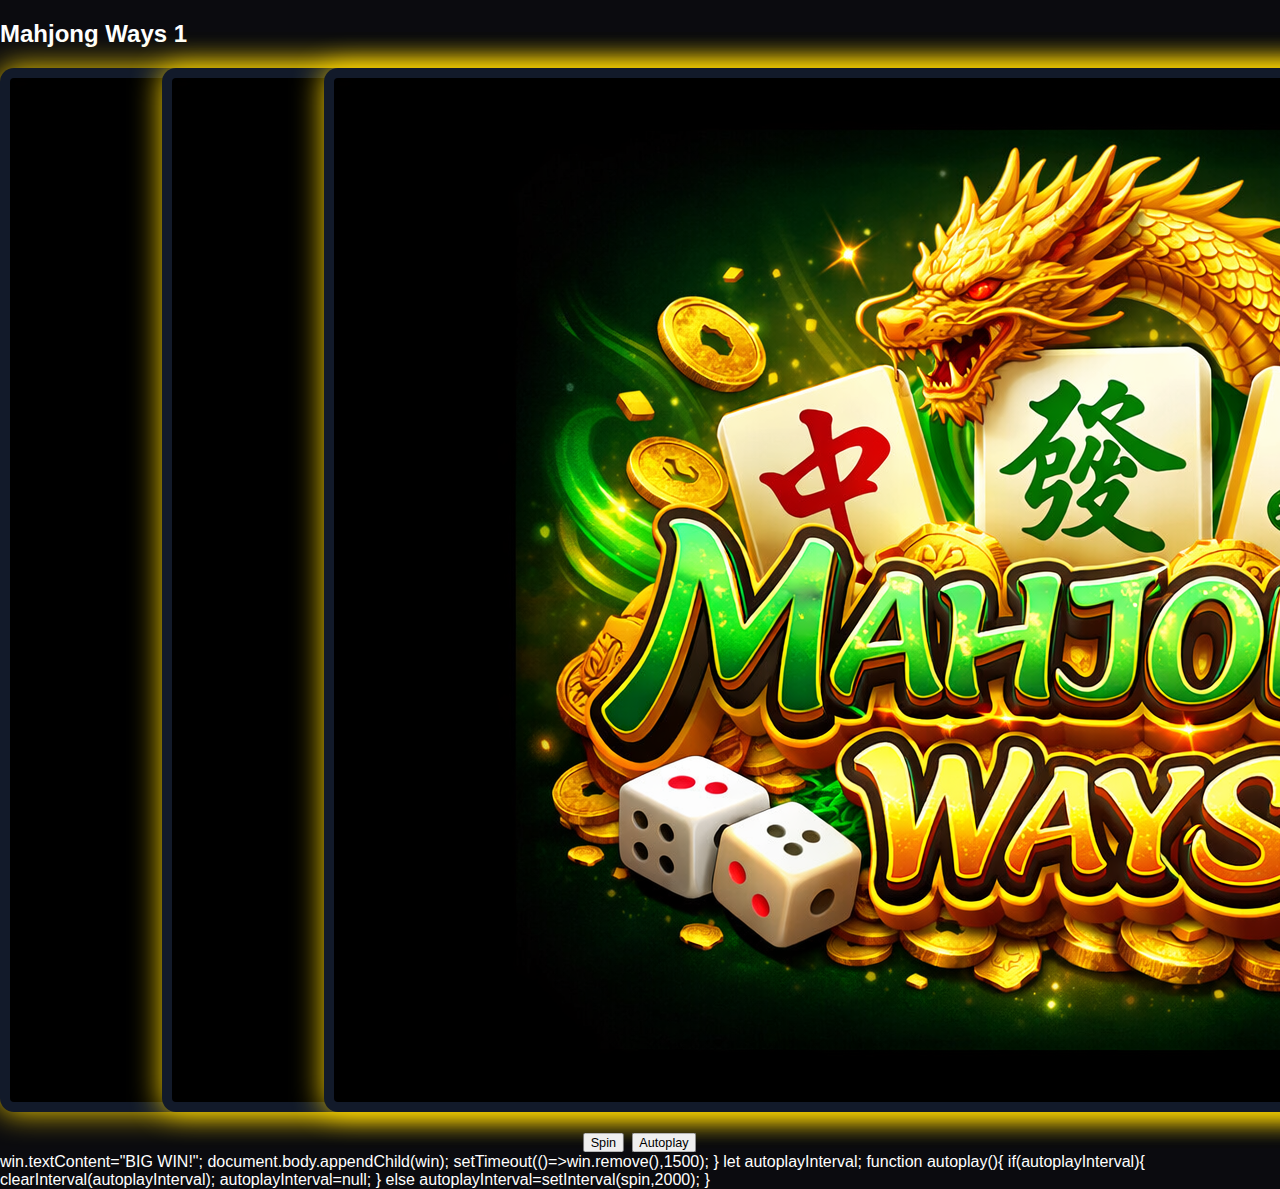
<file: mahjong_ways_1.html>
<!DOCTYPE html>
<html lang="en">
<head>
<meta charset="UTF-8">
<meta name="viewport" content="width=device-width, initial-scale=1.0">
<title>Mahjong Ways 1</title>
<link rel="stylesheet" href="../css/base.css">
<link rel="stylesheet" href="../css/games.css">
<link rel="stylesheet" href="../css/animation.css">
</head>
<body>
<h2>Mahjong Ways 1</h2>

<div id="reel" class="game-grid">
  <img src="../assets/thumbnails/mahjong_ways_1.png" class="game-card spin-glow">
  <img src="../assets/thumbnails/mahjong_ways_1.png" class="game-card spin-glow">
  <img src="../assets/thumbnails/mahjong_ways_1.png" class="game-card spin-glow">
</div>

<div style="text-align:center; margin-top:20px;">
  <button onclick="spin()" class="btn-press">Spin</button>
  <button onclick="autoplay()" class="btn-press">Autoplay</button>
</div>

<script>
let autoplayInterval;

function spin(){
  const reels=document.querySelectorAll("#reel img");
  reels.forEach((r,index)=>{
    r.style.transition="transform 1s ease-in-out";
    r.style.transform=`translateY(${Math.random()*200}px)`;
    setTimeout(()=>r.style.transform="translateY(0)",1000+index*100);
  });

  // Scatter glow effect
  reels.forEach(r=>{
    r.classList.add("gold-pulse");
    setTimeout(()=>r.classList.remove("gold-pulse"),1200);
  });

  // Big Win random
  if(Math.random()<0.4){
    const win=document.createElement("div");
    win.className="big-win"; win.textContent="BIG WIN!";
    document.body.appendChild(win);
    setTimeout(()=>win.remove(),1500);
  }
}

function autoplay(){
  if(autoplayInterval){ clearInterval(autoplayInterval); autoplayInterval=null; }
  else autoplayInterval=setInterval(spin,2000);
}
</script>
</body>
</html>  win.textContent="BIG WIN!";
  document.body.appendChild(win);
  setTimeout(()=>win.remove(),1500);
}

let autoplayInterval;
function autoplay(){
  if(autoplayInterval){ clearInterval(autoplayInterval); autoplayInterval=null; }
  else autoplayInterval=setInterval(spin,2000);
}
</script>

</body>
</html>
</file>
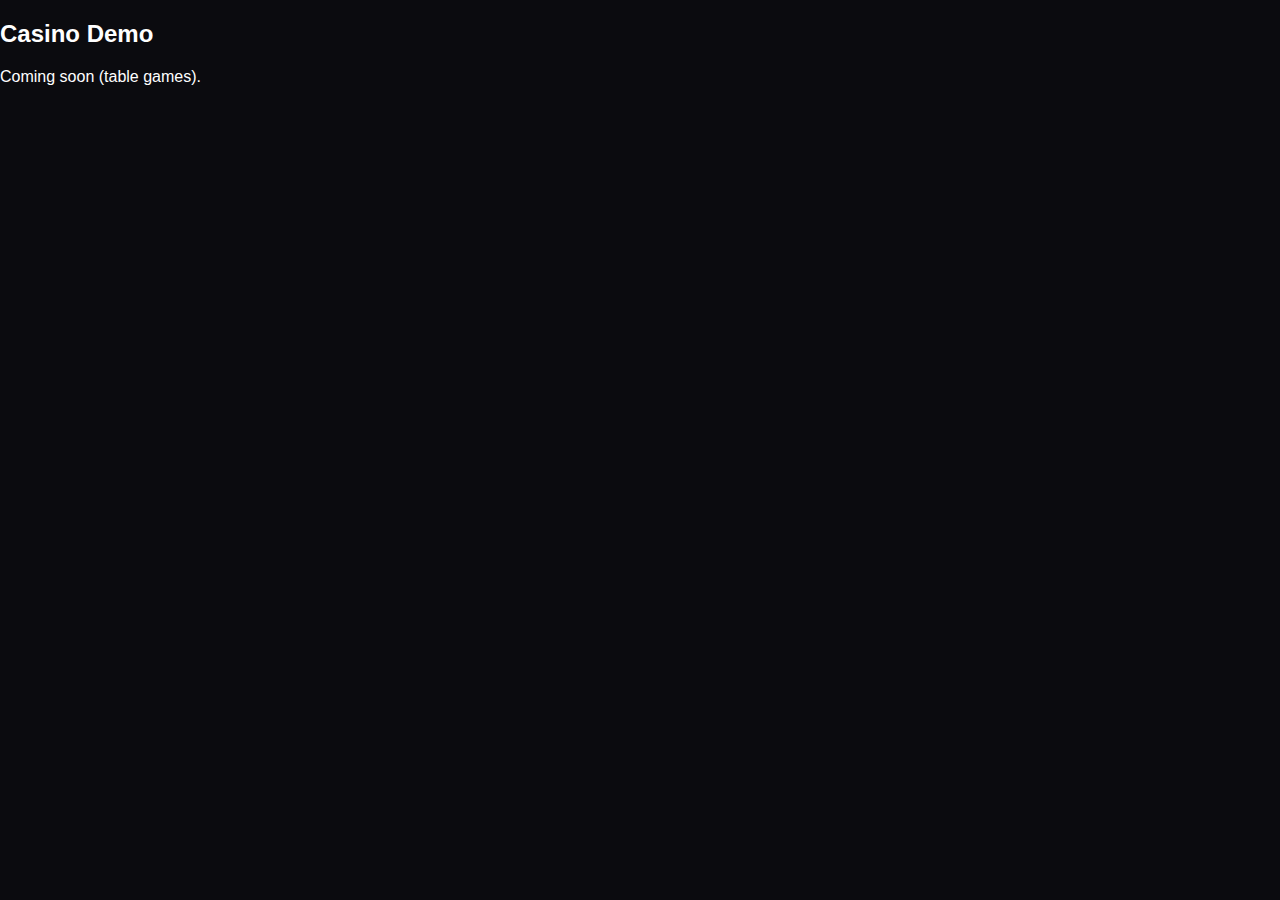
<file: pages/casino.html>
<!DOCTYPE html>
<html><head>
<title>Casino</title>
<link rel="stylesheet" href="../css/base.css">
</head>
<body>
<h2>Casino Demo</h2>
<p>Coming soon (table games).</p>

<script src="../js/data-games.js"></script>
<script src="../js/render-games.js"></script>
<script src="../js/wallet.js"></script>
<script src="../js/history.js"></script>
<script src="../js/navigation.js"></script>
<script src="../js/interaction.js"></script>
</body>
</html>
</file>
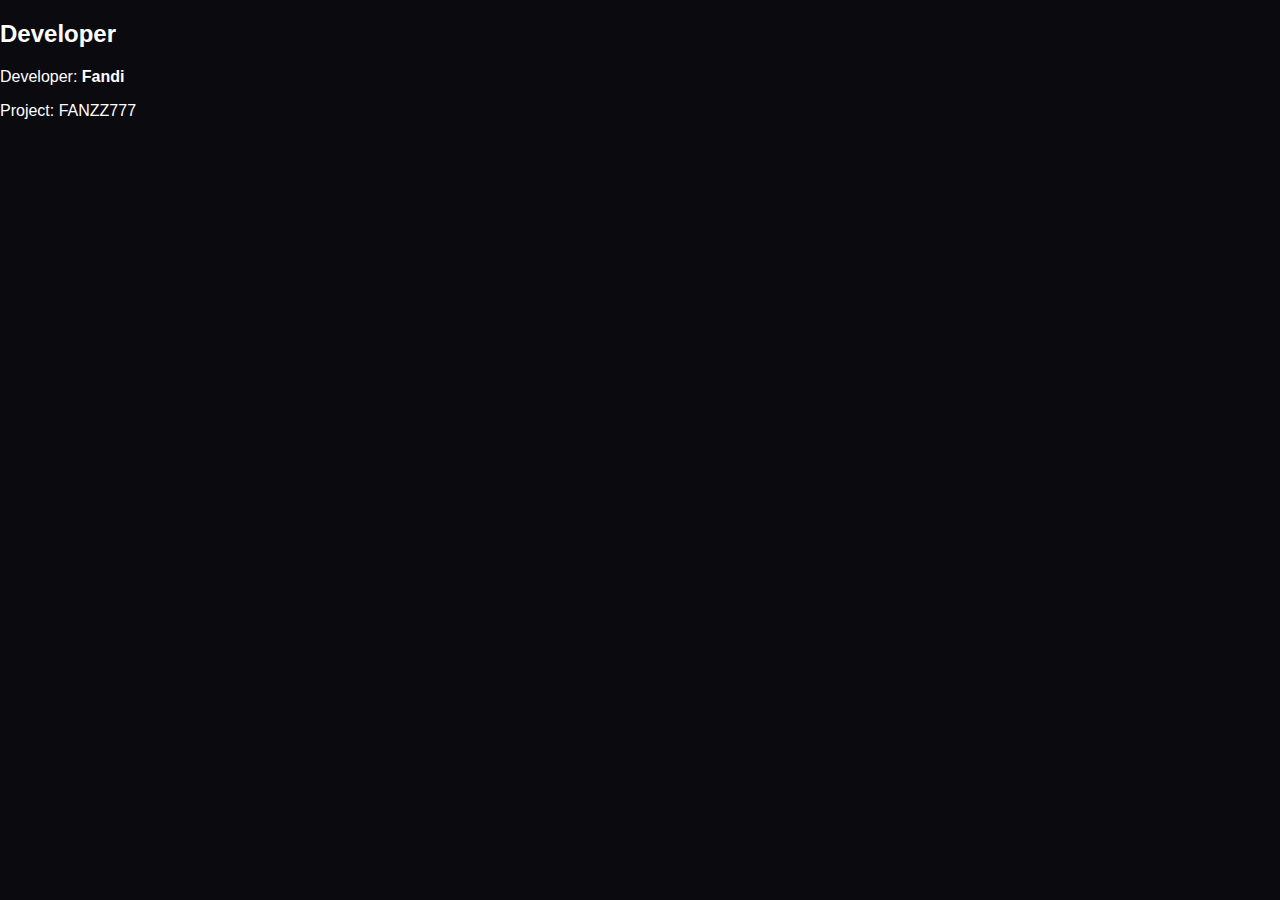
<file: pages/developer.html>
<!DOCTYPE html>
<html>
<head>
<title>Developer</title>
<link rel="stylesheet" href="../css/base.css">
</head>
<body>
<h2>Developer</h2>
<p>Developer: <b>Fandi</b></p>
<p>Project: FANZZ777</p>

<script src="../js/data-games.js"></script>
<script src="../js/render-games.js"></script>
<script src="../js/wallet.js"></script>
<script src="../js/history.js"></script>
<script src="../js/navigation.js"></script>
<script src="../js/interaction.js"></script>
</body>
</html>
</file>
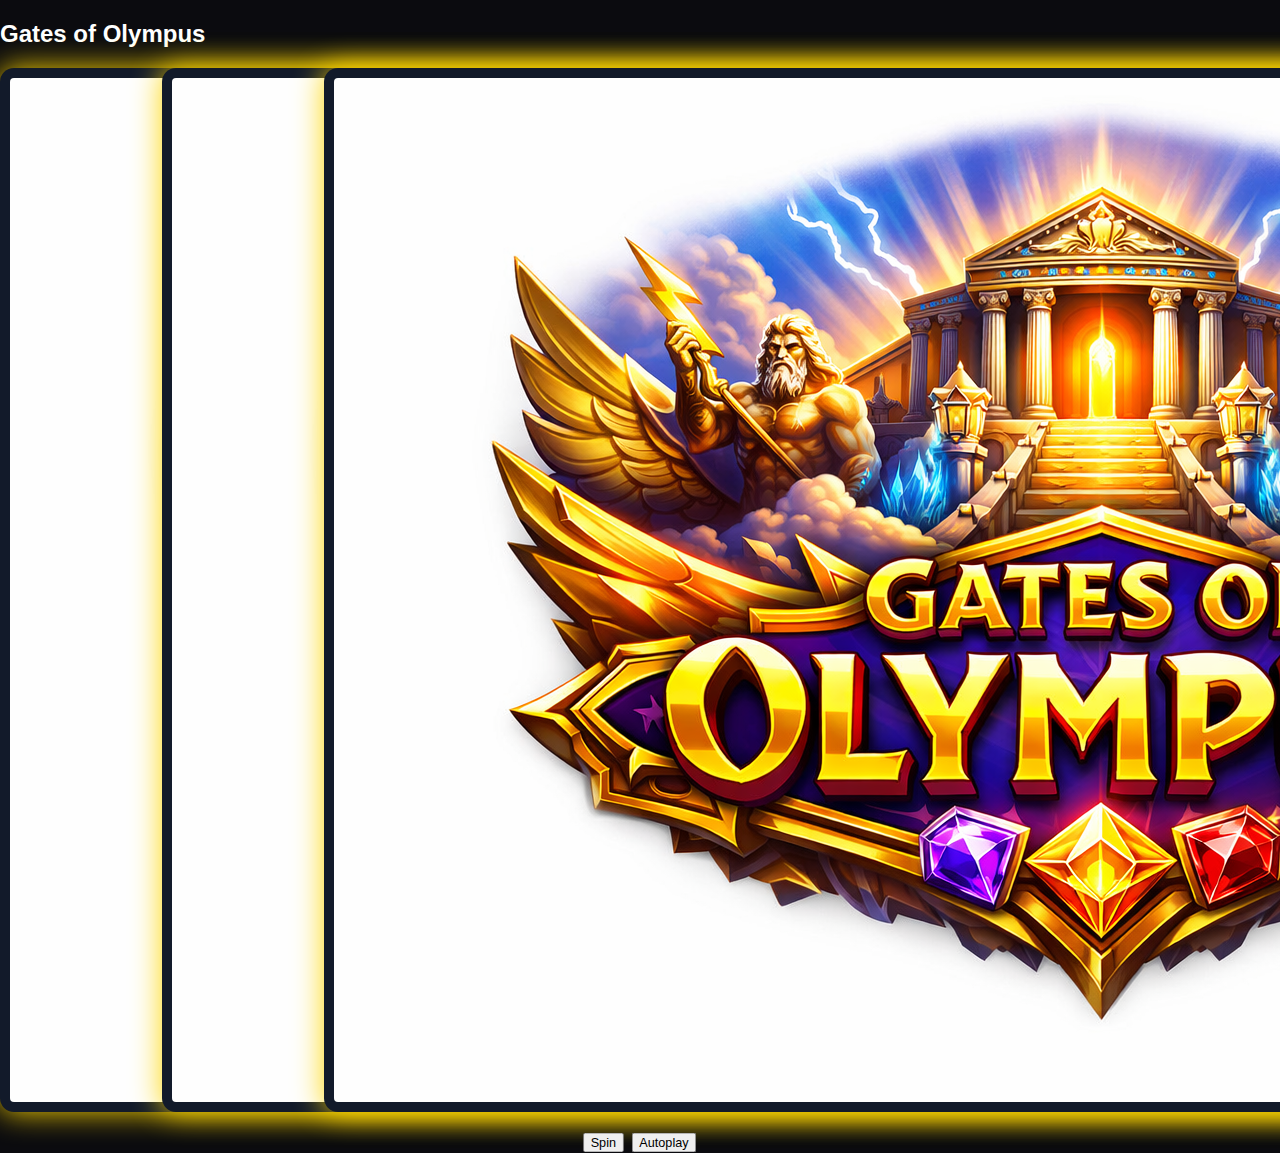
<file: pages/gates_of_olympus.html>
<!DOCTYPE html>
<html lang="en">
<head>
<meta charset="UTF-8">
<meta name="viewport" content="width=device-width, initial-scale=1.0">
<title>Gates of Olympus</title>
<link rel="stylesheet" href="../css/base.css">
<link rel="stylesheet" href="../css/games.css">
<link rel="stylesheet" href="../css/animation.css">
</head>
<body>
<h2>Gates of Olympus</h2>

<div id="reel" class="game-grid">
  <img src="../assets/thumbnails/gates_of_olympus.png" class="game-card spin-glow">
  <img src="../assets/thumbnails/gates_of_olympus.png" class="game-card spin-glow">
  <img src="../assets/thumbnails/gates_of_olympus.png" class="game-card spin-glow">
</div>

<div style="text-align:center; margin-top:20px;">
  <button onclick="spin()" class="btn-press">Spin</button>
  <button onclick="autoplay()" class="btn-press">Autoplay</button>
</div>

<script>
let autoplayInterval5;
function spin(){
  const reels=document.querySelectorAll("#reel img");
  reels.forEach((r,index)=>{
    r.style.transition="transform 1s ease-in-out";
    r.style.transform=`translateY(${Math.random()*220}px)`;
    setTimeout(()=>r.style.transform="translateY(0)",1100+index*100);
  });

  reels.forEach(r=>{
    r.classList.add("gold-pulse");
    setTimeout(()=>r.classList.remove("gold-pulse"),1300);
  });

  if(Math.random()<0.4){
    const win=document.createElement("div");
    win.className="big-win"; win.textContent="BIG WIN!";
    document.body.appendChild(win);
    setTimeout(()=>win.remove(),1500);
  }
}

function autoplay(){
  if(autoplayInterval5){ clearInterval(autoplayInterval5); autoplayInterval5=null; }
  else autoplayInterval5=setInterval(spin,2500);
}
</script>
</body>
</html>
</file>
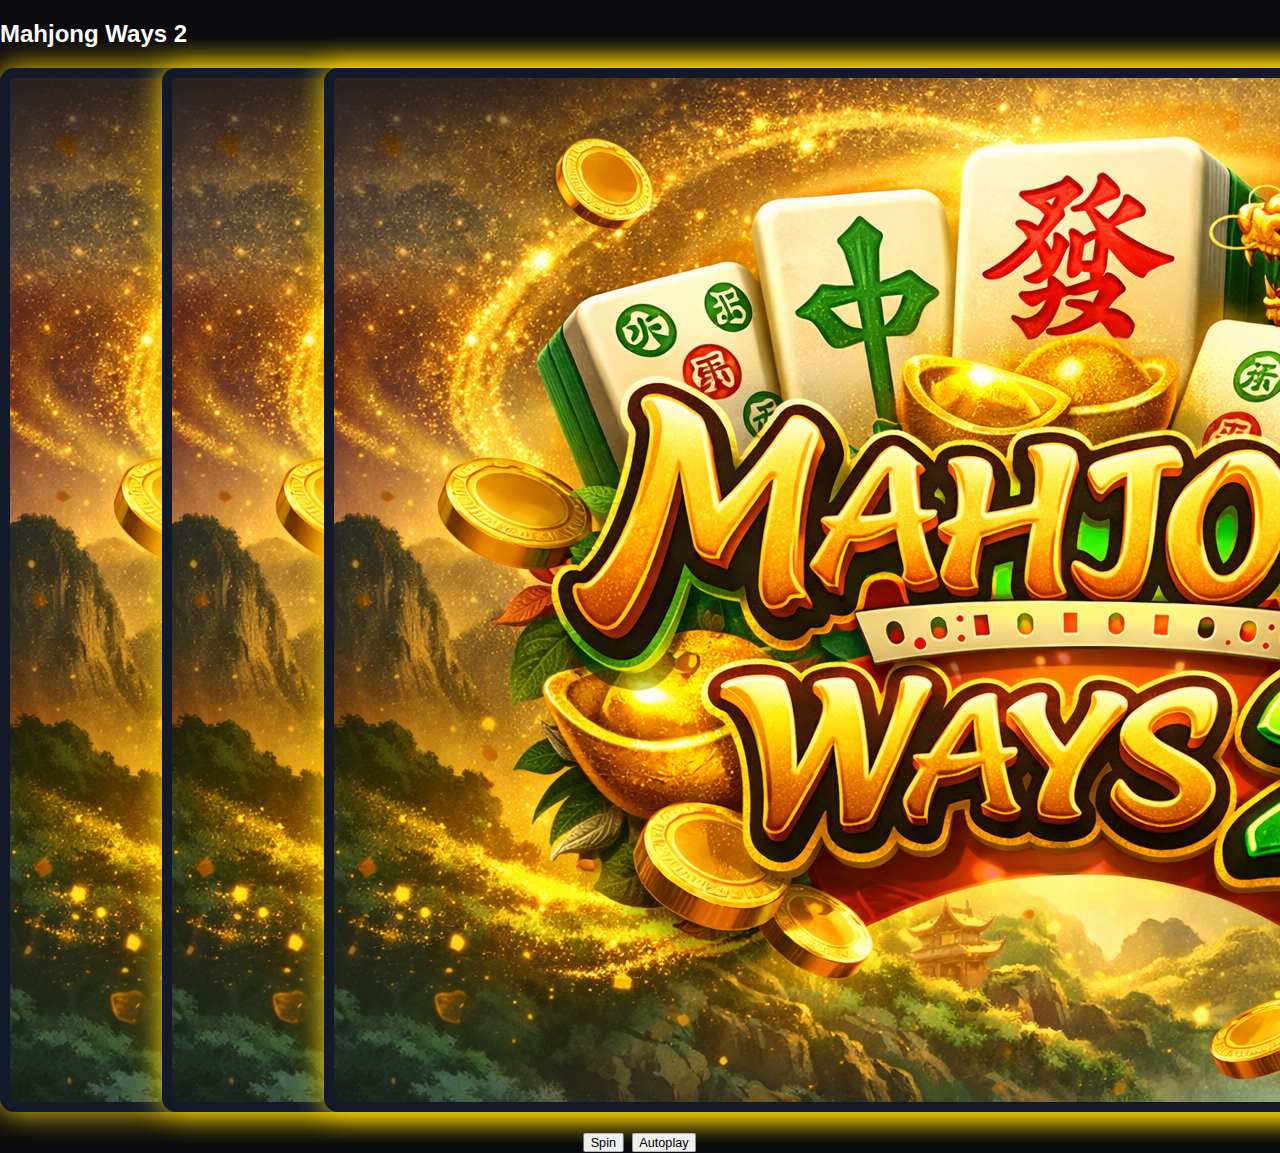
<file: pages/mahjong_ways_2.html>
<!DOCTYPE html>
<html lang="en">
<head>
<meta charset="UTF-8">
<meta name="viewport" content="width=device-width, initial-scale=1.0">
<title>Mahjong Ways 2</title>
<link rel="stylesheet" href="../css/base.css">
<link rel="stylesheet" href="../css/games.css">
<link rel="stylesheet" href="../css/animation.css">
</head>
<body>
<h2>Mahjong Ways 2</h2>

<div id="reel" class="game-grid">
  <img src="../assets/thumbnails/mahjong_ways_2.png" class="game-card spin-glow">
  <img src="../assets/thumbnails/mahjong_ways_2.png" class="game-card spin-glow">
  <img src="../assets/thumbnails/mahjong_ways_2.png" class="game-card spin-glow">
</div>

<div style="text-align:center; margin-top:20px;">
  <button onclick="spin()" class="btn-press">Spin</button>
  <button onclick="autoplay()" class="btn-press">Autoplay</button>
</div>

<script>
let autoplayInterval2;
function spin(){
  const reels=document.querySelectorAll("#reel img");
  reels.forEach((r,index)=>{
    r.style.transition="transform 0.8s ease-in-out";
    r.style.transform=`translateY(${Math.random()*150}px)`;
    setTimeout(()=>r.style.transform="translateY(0)",900+index*100);
  });

  reels.forEach(r=>{
    r.classList.add("gold-pulse");
    setTimeout(()=>r.classList.remove("gold-pulse"),1000);
  });

  if(Math.random()<0.5){
    const win=document.createElement("div");
    win.className="big-win"; win.textContent="BIG WIN!";
    document.body.appendChild(win);
    setTimeout(()=>win.remove(),1500);
  }
}

function autoplay(){
  if(autoplayInterval2){ clearInterval(autoplayInterval2); autoplayInterval2=null; }
  else autoplayInterval2=setInterval(spin,2500);
}
</script>
</body>
</html>
</file>
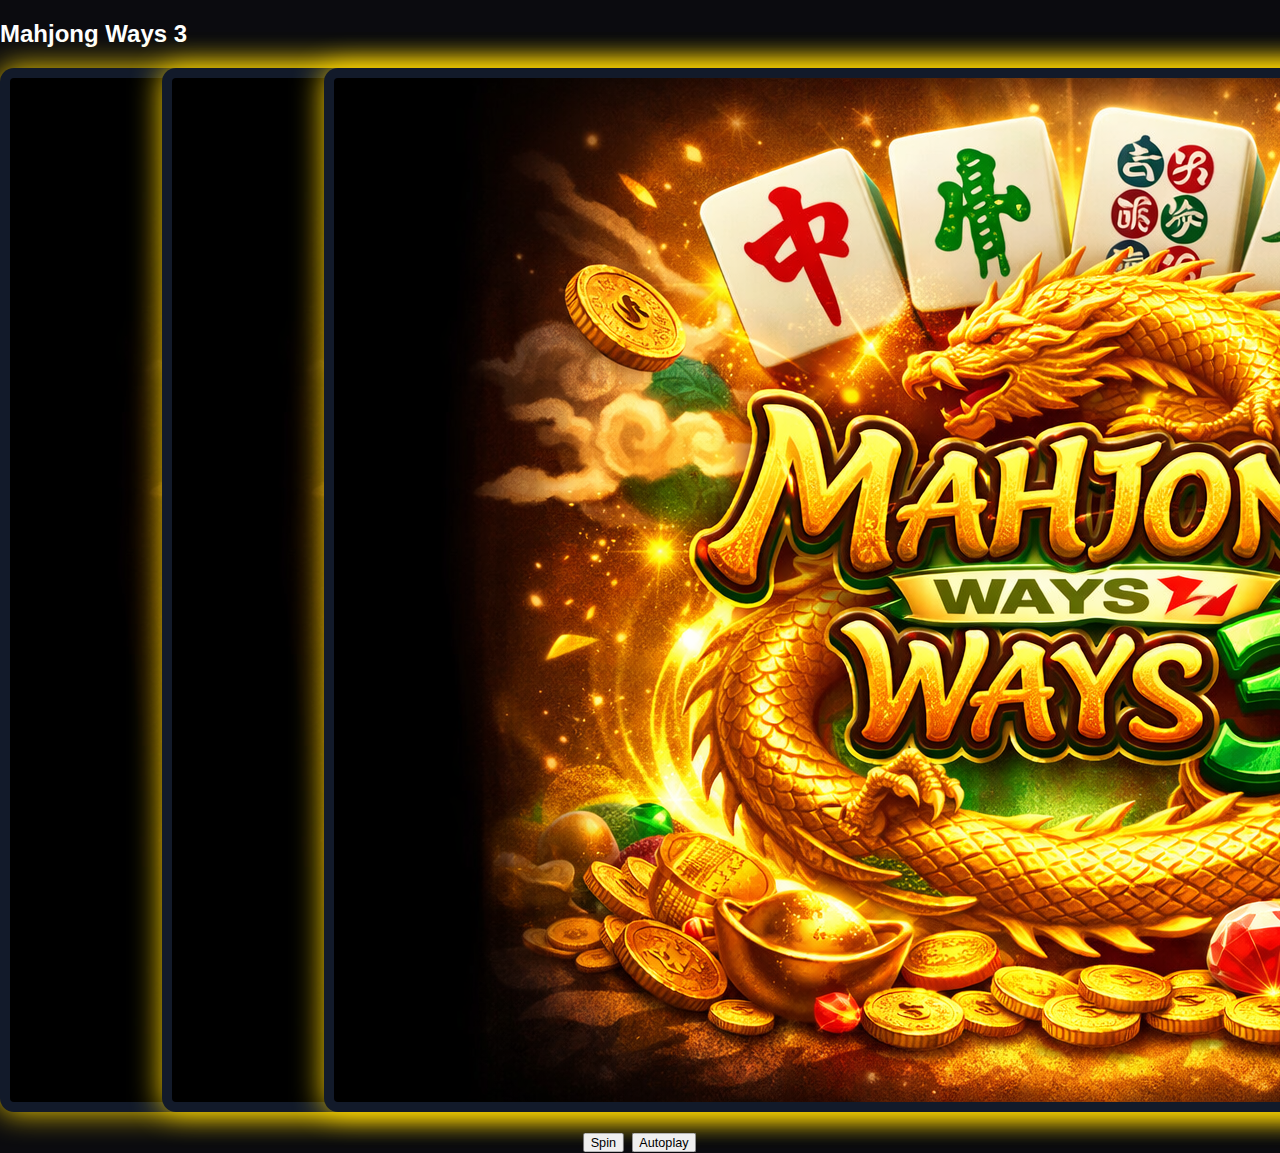
<file: pages/mahjong_ways_3.html>
<!DOCTYPE html>
<html lang="en">
<head>
<meta charset="UTF-8">
<meta name="viewport" content="width=device-width, initial-scale=1.0">
<title>Mahjong Ways 3</title>
<link rel="stylesheet" href="../css/base.css">
<link rel="stylesheet" href="../css/games.css">
<link rel="stylesheet" href="../css/animation.css">
</head>
<body>
<h2>Mahjong Ways 3</h2>

<div id="reel" class="game-grid">
  <img src="../assets/thumbnails/mahjong_ways_3.png" class="game-card spin-glow">
  <img src="../assets/thumbnails/mahjong_ways_3.png" class="game-card spin-glow">
  <img src="../assets/thumbnails/mahjong_ways_3.png" class="game-card spin-glow">
</div>

<div style="text-align:center; margin-top:20px;">
  <button onclick="spin()" class="btn-press">Spin</button>
  <button onclick="autoplay()" class="btn-press">Autoplay</button>
</div>

<script>
let autoplayInterval3;
function spin(){
  const reels=document.querySelectorAll("#reel img");
  reels.forEach((r,index)=>{
    r.style.transition="transform 1.2s ease-in-out";
    r.style.transform=`translateY(${Math.random()*180}px)`;
    setTimeout(()=>r.style.transform="translateY(0)",1200+index*100);
  });

  reels.forEach(r=>{
    r.classList.add("gold-pulse");
    setTimeout(()=>r.classList.remove("gold-pulse"),1100);
  });

  if(Math.random()<0.3){
    const win=document.createElement("div");
    win.className="big-win"; win.textContent="BIG WIN!";
    document.body.appendChild(win);
    setTimeout(()=>win.remove(),1600);
  }
}

function autoplay(){
  if(autoplayInterval3){ clearInterval(autoplayInterval3); autoplayInterval3=null; }
  else autoplayInterval3=setInterval(spin,2200);
}
</script>
</body>
</html>
</file>
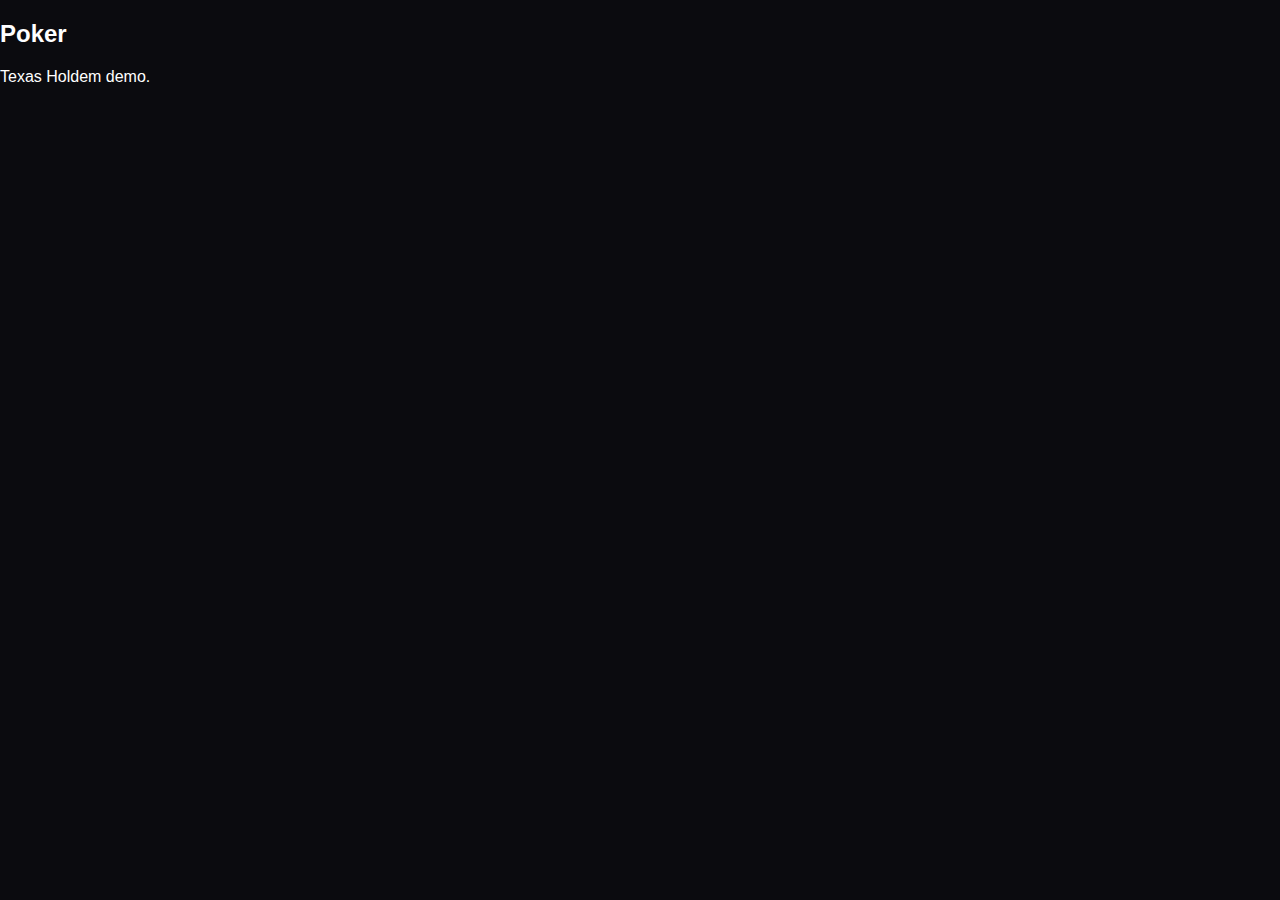
<file: pages/poker.html>
<!DOCTYPE html>
<html><head>
<title>Poker</title>
<link rel="stylesheet" href="../css/base.css">
</head>
<body>
<h2>Poker</h2>
<p>Texas Holdem demo.</p>

<script src="../js/data-games.js"></script>
<script src="../js/render-games.js"></script>
<script src="../js/wallet.js"></script>
<script src="../js/history.js"></script>
<script src="../js/navigation.js"></script>
<script src="../js/interaction.js"></script>
</body>
</html>
</file>
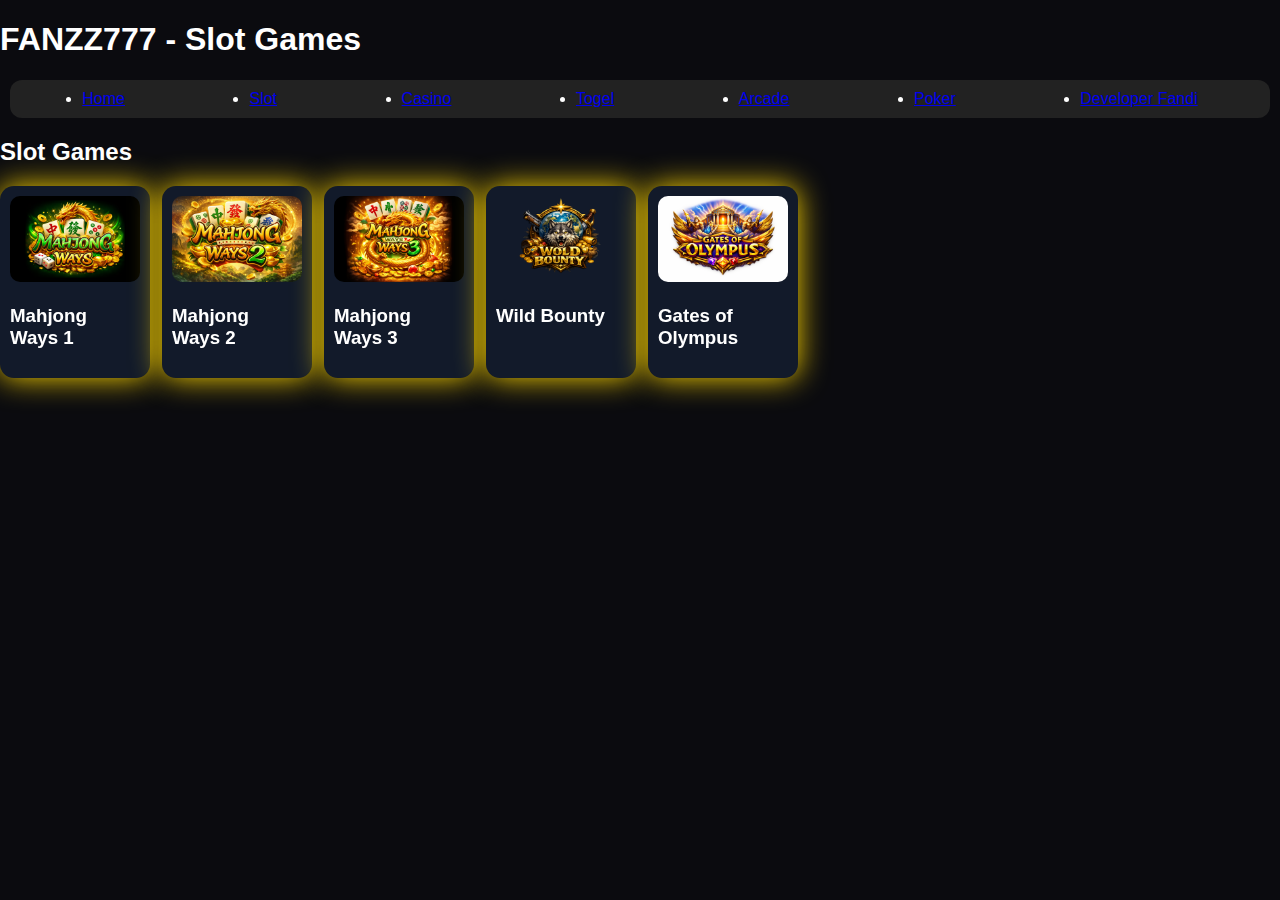
<file: pages/slot.html>
<!DOCTYPE html>
<html lang="en">
<head>
<meta charset="UTF-8">
<meta name="viewport" content="width=device-width, initial-scale=1.0">
<title>FANZZ777 Slot</title>
<link rel="stylesheet" href="../css/base.css">
<link rel="stylesheet" href="../css/menu.css">
<link rel="stylesheet" href="../css/games.css">
<link rel="stylesheet" href="../css/animation.css">
</head>
<body>
<header>
  <h1>FANZZ777 - Slot Games</h1>
</header>

<nav>
  <ul class="menu">
    <li><a href="index.html">Home</a></li>
    <li><a href="slot.html" class="active">Slot</a></li>
    <li><a href="casino.html">Casino</a></li>
    <li><a href="togel.html">Togel</a></li>
    <li><a href="arcade.html">Arcade</a></li>
    <li><a href="poker.html">Poker</a></li>
    <li><a href="developer.html">Developer Fandi</a></li>
  </ul>
</nav>

<main>
  <h2>Slot Games</h2>

  <div id="game-grid" class="game-grid">
    <!-- Game cards akan di-render lewat JS -->
  </div>
</main>

<script src="../js/data-games.js"></script>
<script src="../js/render-games.js"></script>
<script src="../js/wallet.js"></script>
<script src="../js/history.js"></script>
<script src="../js/navigation.js"></script>
<script src="../js/interaction.js"></script>

<script>
// Render mini-games spesifik
const slotGames = [
  {id:1, name:"Mahjong Ways 1", html:"mahjong_ways_1.html", img:"mahjong_ways_1.png"},
  {id:2, name:"Mahjong Ways 2", html:"mahjong_ways_2.html", img:"mahjong_ways_2.png"},
  {id:3, name:"Mahjong Ways 3", html:"mahjong_ways_3.html", img:"mahjong_ways_3.png"},
  {id:4, name:"Wild Bounty", html:"wild_bounty.html", img:"wild_bounty.png"},
  {id:5, name:"Gates of Olympus", html:"gates_of_olympus.html", img:"gates_of_olympus.png"}
];

const gameGrid = document.getElementById("game-grid");

slotGames.forEach(game=>{
  const card = document.createElement("div");
  card.className="game-card spin-glow";
  card.innerHTML=`
    <img src="../assets/thumbnails/${game.img}" alt="${game.name}">
    <h3>${game.name}</h3>
  `;
  card.onclick = ()=>window.location.href=game.html;
  gameGrid.appendChild(card);
});
</script>
</body>
  </html>
</file>
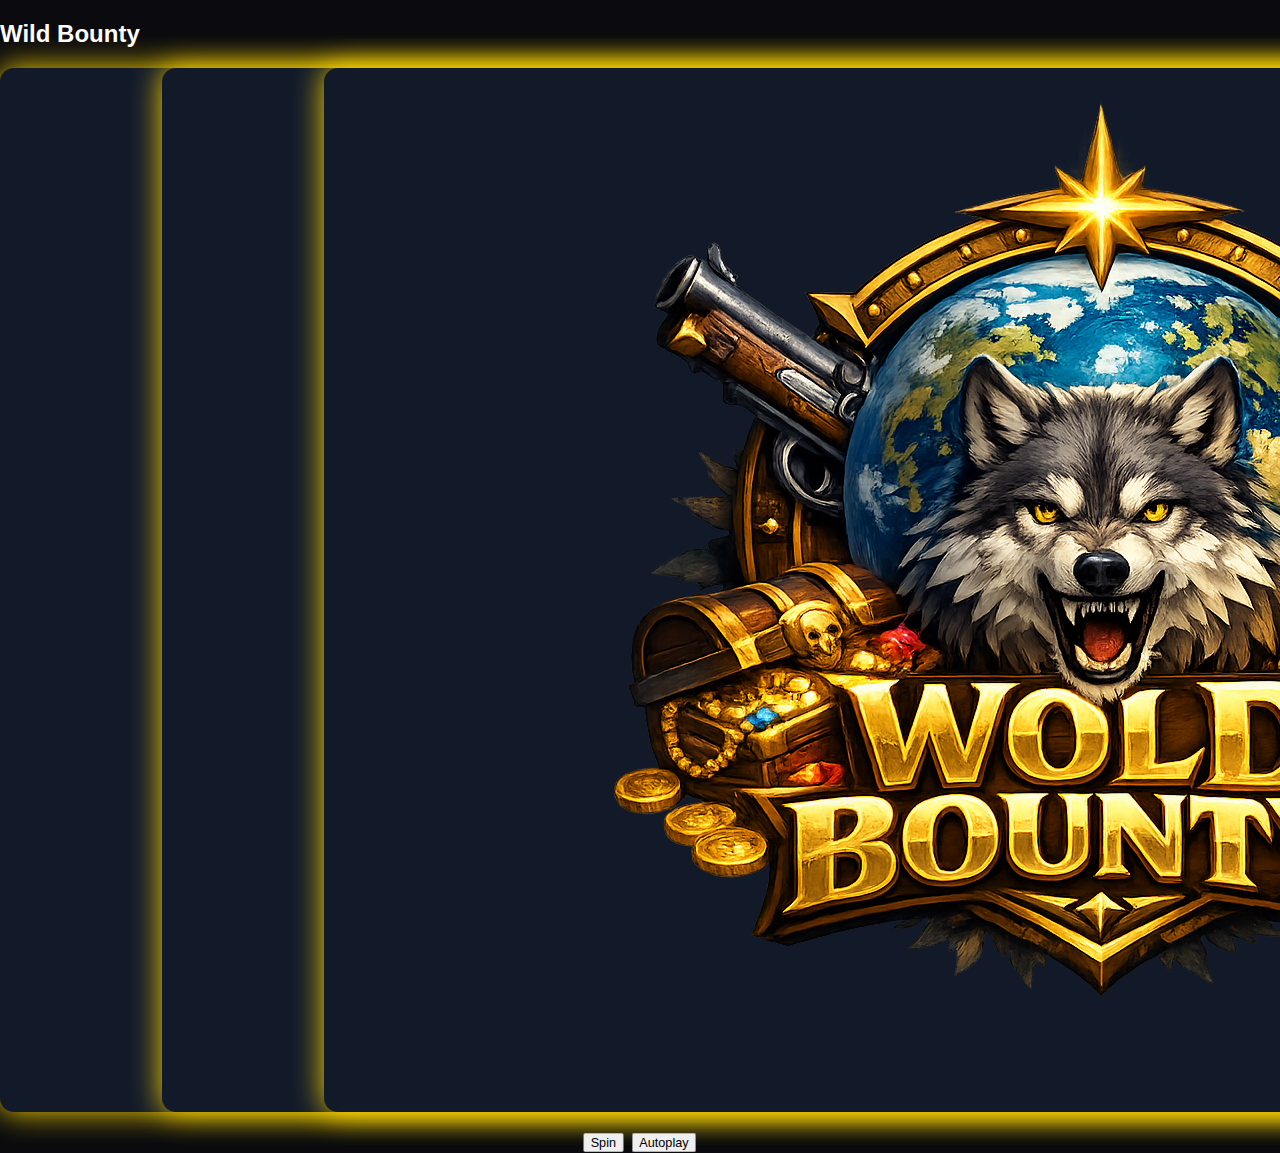
<file: pages/wild_bounty.html>
<!DOCTYPE html>
<html lang="en">
<head>
<meta charset="UTF-8">
<meta name="viewport" content="width=device-width, initial-scale=1.0">
<title>Wild Bounty</title>
<link rel="stylesheet" href="../css/base.css">
<link rel="stylesheet" href="../css/games.css">
<link rel="stylesheet" href="../css/animation.css">
</head>
<body>
<h2>Wild Bounty</h2>

<div id="reel" class="game-grid">
  <img src="../assets/thumbnails/wild_bounty.png" class="game-card spin-glow">
  <img src="../assets/thumbnails/wild_bounty.png" class="game-card spin-glow">
  <img src="../assets/thumbnails/wild_bounty.png" class="game-card spin-glow">
</div>

<div style="text-align:center; margin-top:20px;">
  <button onclick="spin()" class="btn-press">Spin</button>
  <button onclick="autoplay()" class="btn-press">Autoplay</button>
</div>

<script>
let autoplayInterval4;
function spin(){
  const reels=document.querySelectorAll("#reel img");
  reels.forEach((r,index)=>{
    r.style.transition="transform 0.9s ease-in-out";
    r.style.transform=`translateY(${Math.random()*200}px)`;
    setTimeout(()=>r.style.transform="translateY(0)",1000+index*100);
  });

  reels.forEach(r=>{
    r.classList.add("gold-pulse");
    setTimeout(()=>r.classList.remove("gold-pulse"),1200);
  });

  if(Math.random()<0.6){
    const win=document.createElement("div");
    win.className="big-win"; win.textContent="BIG WIN!";
    document.body.appendChild(win);
    setTimeout(()=>win.remove(),1500);
  }
}

function autoplay(){
  if(autoplayInterval4){ clearInterval(autoplayInterval4); autoplayInterval4=null; }
  else autoplayInterval4=setInterval(spin,2300);
}
</script>
</body>
</html>
</file>
<file: css/base.css>
body{margin:0;background:#0b0b0f;color:#fff;font-family:Arial}
button{cursor:pointer}
.gold{background:linear-gradient(145deg,#b8860b,#ffd700)}
.content{padding:12px}
</file>
<file: css/games.css>
.game-grid{display:grid;grid-template-columns:repeat(auto-fill,150px);gap:12px}
.game-card{padding:10px;border-radius:14px;background:#121a2a}
.game-card img{width:100%;border-radius:10px}
.pagination button{margin:2px}

/* ===== interaction.js support ===== */

.card-active{
  transform:scale(1.05);
}

.toast{
  position:fixed;
  bottom:30px;
  left:50%;
  transform:translateX(-50%) scale(.9);
  opacity:0;
  background:#111;
  color:gold;
  padding:10px 18px;
  border-radius:10px;
  z-index:9999;
  transition:.3s;
}

.toast.show{
  opacity:1;
  transform:translateX(-50%) scale(1);
}
</file>
<file: css/animation.css>
.game-card{transition:.4s;transform-style:preserve-3d}
.game-card:hover{transform:scale(1.05) rotateX(6deg);box-shadow:0 0 25px gold}
.banner img{animation:glow 3s infinite alternate}
@keyframes glow{from{filter:drop-shadow(0 0 5px gold)}to{filter:drop-shadow(0 0 25px gold)}}

/* ===== interaction.js animation ===== */

.btn-press{
  transform:scale(.95);
  transition:.1s;
}

.spin-glow{
  box-shadow:0 0 30px gold;
  animation:shake .4s;
}

@keyframes shake{
  0%{transform:translateX(0)}
  25%{transform:translateX(-4px)}
  50%{transform:translateX(4px)}
  75%{transform:translateX(-4px)}
  100%{transform:translateX(0)}
}

.gold-pulse{
  animation:pulse 1.8s infinite;
}

@keyframes pulse{
  0%{box-shadow:0 0 10px gold}
  50%{box-shadow:0 0 30px gold}
  100%{box-shadow:0 0 10px gold}
}

.big-win{
  position:fixed;
  inset:0;
  background:rgba(0,0,0,.7);
  display:grid;
  place-items:center;
  font-size:48px;
  color:gold;
  z-index:9999;
  animation:pop 1s;
}

@keyframes pop{
  0%{transform:scale(.5);opacity:0}
  100%{transform:scale(1);opacity:1}
      }
</file>
<file: css/menu.css>
/* ----- MENU UTAMA ----- */
.menu { display:flex; justify-content:space-around; background:#222; padding:10px; border-radius:12px; margin:10px; }
.menu button { background:#111; color:gold; border:none; padding:10px; border-radius:8px; cursor:pointer; display:flex; align-items:center; font-weight:bold; transition:0.3s; }
.menu button img { width:32px; height:32px; margin-right:8px; }
.menu button:hover { background:gold; color:#111; transform:scale(1.05); }

/* ----- BANNER ----- */
.banner { margin:10px; overflow:hidden; border-radius:12px; }
.banner-slider { display:flex; overflow-x:auto; scroll-snap-type:x mandatory; gap:10px; }
.banner-slider img { flex:0 0 100%; scroll-snap-align:start; border-radius:12px; max-height:200px; object-fit:cover; }
.banner-slider::-webkit-scrollbar { display:none; }
.banner-slider { -ms-overflow-style:none; scrollbar-width:none; }

/* ----- ACTIONS BUTTON ----- */
.actions { display:flex; justify-content:space-around; margin:10px; }
.actions button { background:#111; color:gold; border:none; padding:8px 12px; border-radius:8px; font-weight:bold; cursor:pointer; display:flex; align-items:center; transition:0.3s; }
.actions button img { width:32px; height:32px; margin-right:8px; }
.actions button:hover { background:gold; color:#111; transform:scale(1.05); }

/* ----- MODAL ----- */
.modal { display:none; position:fixed; top:50%; left:50%; transform:translate(-50%,-50%);
        background:#222; padding:20px; border-radius:12px; color:gold; z-index:1000; width:90%; max-width:400px; }
.panel { display:none; background:#111; padding:10px; border-radius:10px; color:gold; margin-top:10px; }

/* ----- WHATSAPP BUTTON ----- */
#waButton { position:fixed; bottom:20px; left:20px; width:60px; height:60px; z-index:1000;
            display:flex; justify-content:center; align-items:center; animation:pulse 1.5s infinite; }
#waButton img { width:100%; height:100%; }
@keyframes pulse { 0%{transform:scale(1);}50%{transform:scale(1.2);}100%{transform:scale(1);} }
#waButton:hover { transform:scale(1.3); }

/* ----- LOGIN/DAFTAR ----- */
#authModal { display:none; position:fixed; top:50%; left:50%; transform:translate(-50%,-50%);
             background:#111; color:gold; padding:20px; border-radius:12px; width:90%; max-width:400px; z-index:1000; }
#authModal input, #authModal select { width:100%; margin:5px 0; padding:8px; border-radius:8px; border:none; }
#authModal button { margin-top:10px; padding:8px 12px; border:none; border-radius:8px; background:gold; color:#111; font-weight:bold; cursor:pointer; }
</file>
